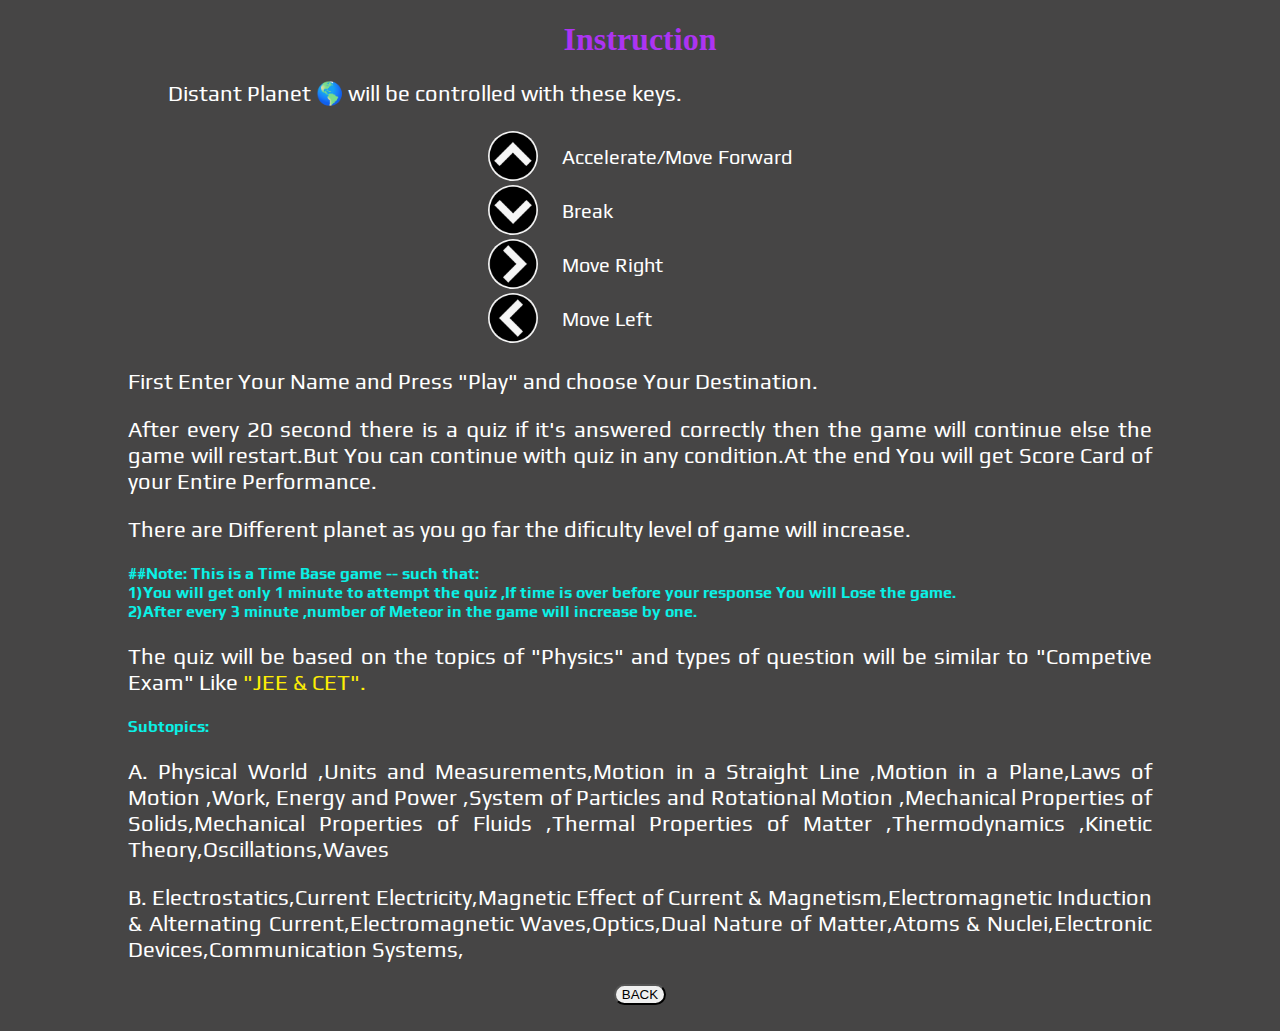
<file: instruction.html>
<!doctype html>
<html lang="en">
  <head>
    <!-- Required meta tags -->
    <meta charset="utf-8">
    <meta name="viewport" content="width=device-width, initial-scale=1, shrink-to-fit=no">

    <!-- Bootstrap CSS -->
    <link rel="stylesheet" href="https://cdn.jsdelivr.net/npm/bootstrap@4.5.3/dist/css/bootstrap.min.css" integrity="sha384-TX8t27EcRE3e/ihU7zmQxVncDAy5uIKz4rEkgIXeMed4M0jlfIDPvg6uqKI2xXr2" crossorigin="anonymous">

    <link rel="stylesheet" href="instruction.css">
    


    <title>Distant Planet</title>
  </head>
  <body>
    <center>       
        <div class="Inst" id="Instruction">
        <h1 class="rules" style="color: rgba(176, 52, 248, 0.973);">Instruction</h1>
            <p class="rules" > &nbsp;&nbsp;&nbsp;&nbsp;&nbsp;&nbsp;&nbsp; Distant Planet 🌎  will be controlled with these keys.</p>
           
            <table id="t01">
                <tr>
                  <td> <img src="up.png" class="img-responsive" alt="Cinque Terre">
                  </td>
                  <td>Accelerate/Move Forward</td>
                </tr>
                <tr>
                    <td> <img src="bottom.png" class="img-responsive" alt="Cinque Terre">
                    </td>
                    <td>Break</td>
                  </tr>
                  <tr>
                    <td> <img src="right.png" class="img-responsive" alt="Cinque Terre">
                    </td>
                    <td>Move Right</td>
                  </tr>
                  <tr>
                    <td> <img src="left.png" class="img-responsive" alt="Cinque Terre">
                    </td>
                    <td>Move Left</td>
                  </tr>
              </table>
            </div>
          </center>
          <container class="rules">
            <p>First Enter Your Name and Press "Play" and choose Your Destination.</p>
            <p> After every 20 second there is a quiz if it's answered correctly then the game will continue else the game will restart.But You can continue with quiz in any condition.At the end You will get Score Card of your Entire Performance.</p>
            <p> There are Different planet as you go far the dificulty level of game will increase.</p>
            <h4>##Note: This is a Time Base game -- such that:<br>1)You will get only 1 minute to attempt the quiz ,If time is over before your response You will Lose the game.<br>2)After every 3 minute ,number of Meteor  in the game  will increase by one.<br>
            </h4>
            <p>The quiz will be based on the topics of "Physics" and types of question will be similar  to <bold>"Competive Exam"</bold> Like <span style="color:rgb(253, 237, 5)">"JEE & CET".</span></p>
            <h4> Subtopics:</h4>
            <p>A.  Physical World ,Units and Measurements,Motion in a Straight Line ,Motion in a Plane,Laws of Motion 
,Work, Energy and Power ,System of Particles and Rotational
Motion 
,Mechanical Properties of Solids,Mechanical Properties of Fluids ,Thermal Properties of Matter 
,Thermodynamics 
,Kinetic Theory,Oscillations,Waves </p>
            <p>B. 	Electrostatics,Current Electricity,Magnetic Effect of Current & Magnetism,Electromagnetic Induction & Alternating Current,Electromagnetic Waves,Optics,Dual Nature of Matter,Atoms & Nuclei,Electronic Devices,Communication Systems,</p>
            
          </container>
            <center>
            <a href="index.html"><button type="button" style="border-radius: 0.8rem;"   class="btn btn-primary btn-lg">BACK</button></a>
          </center>
   <br>
    <!-- Optional JavaScript; choose one of the two! -->

    <!-- Option 1: jQuery and Bootstrap Bundle (includes Popper) -->
    <script src="https://code.jquery.com/jquery-3.5.1.slim.min.js" integrity="sha384-DfXdz2htPH0lsSSs5nCTpuj/zy4C+OGpamoFVy38MVBnE+IbbVYUew+OrCXaRkfj" crossorigin="anonymous"></script>
    <script src="https://cdn.jsdelivr.net/npm/bootstrap@4.5.3/dist/js/bootstrap.bundle.min.js" integrity="sha384-ho+j7jyWK8fNQe+A12Hb8AhRq26LrZ/JpcUGGOn+Y7RsweNrtN/tE3MoK7ZeZDyx" crossorigin="anonymous"></script>

    <!-- Option 2: jQuery, Popper.js, and Bootstrap JS
    <script src="https://code.jquery.com/jquery-3.5.1.slim.min.js" integrity="sha384-DfXdz2htPH0lsSSs5nCTpuj/zy4C+OGpamoFVy38MVBnE+IbbVYUew+OrCXaRkfj" crossorigin="anonymous"></script>
    <script src="https://cdn.jsdelivr.net/npm/popper.js@1.16.1/dist/umd/popper.min.js" integrity="sha384-9/reFTGAW83EW2RDu2S0VKaIzap3H66lZH81PoYlFhbGU+6BZp6G7niu735Sk7lN" crossorigin="anonymous"></script>
    <script src="https://cdn.jsdelivr.net/npm/bootstrap@4.5.3/dist/js/bootstrap.min.js" integrity="sha384-w1Q4orYjBQndcko6MimVbzY0tgp4pWB4lZ7lr30WKz0vr/aWKhXdBNmNb5D92v7s" crossorigin="anonymous"></script>
    -->
  </body>
</html>
</file>
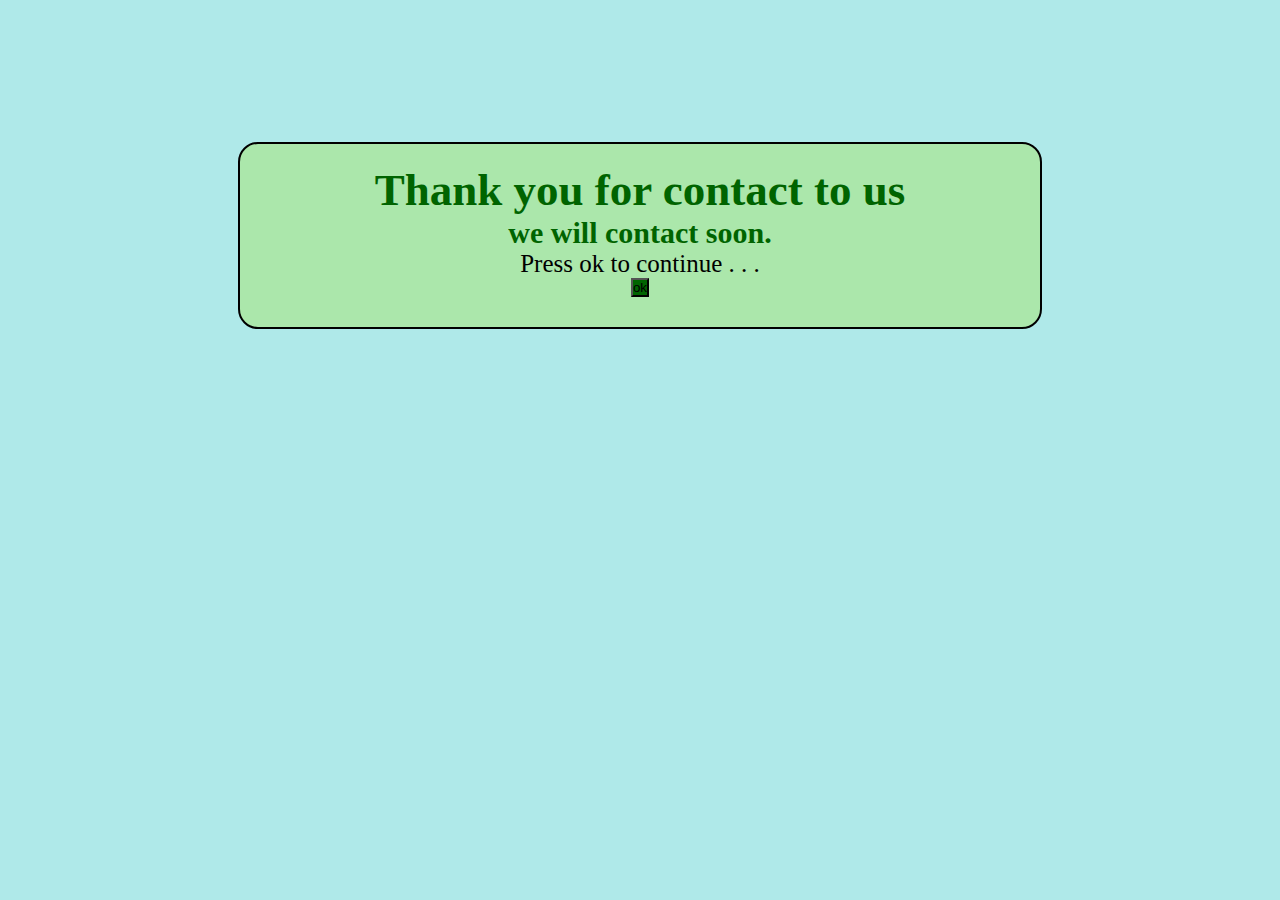
<file: Thanku.html>
<!doctype html>
<html lang="en">
  <head>
    <!-- Required meta tags -->
    <meta charset="utf-8">
    <meta name="viewport" content="width=device-width, initial-scale=1, shrink-to-fit=no">

    <!-- Bootstrap CSS -->
    <link rel="stylesheet" href="https://cdn.jsdelivr.net/npm/bootstrap@4.5.3/dist/css/bootstrap.min.css" integrity="sha384-TX8t27EcRE3e/ihU7zmQxVncDAy5uIKz4rEkgIXeMed4M0jlfIDPvg6uqKI2xXr2" crossorigin="anonymous">

    <link rel="stylesheet" href="message.css">

    <title>Hello, world!</title>
  </head>
  <body>
    <center>
      <br><br><br><br>
        
    <div id="success">
        <h1>Thank you for contact to us</h1>
        <h4>we will contact soon.</h4>
        <p>Press ok to continue . . .</p>
        
    <a href="index.html"><button type="button" class="btn btn-primary btn-lg">ok</button></a>
    </div>
    </center>
    <!-- Optional JavaScript; choose one of the two! -->

    <!-- Option 1: jQuery and Bootstrap Bundle (includes Popper) -->
     <script src="https://ajax.googleapis.com/ajax/libs/jquery/3.2.1/jquery.min.js"></script>
  <script src="https://code.jquery.com/jquery-3.2.1.slim.min.js"
    integrity="sha384-KJ3o2DKtIkvYIK3UENzmM7KCkRr/rE9/Qpg6aAZGJwFDMVNA/GpGFF93hXpG5KkN"
    crossorigin="anonymous"></script>
  <script src="https://cdnjs.cloudflare.com/ajax/libs/popper.js/1.12.9/umd/popper.min.js"
    integrity="sha384-ApNbgh9B+Y1QKtv3Rn7W3mgPxhU9K/ScQsAP7hUibX39j7fakFPskvXusvfa0b4Q"
    crossorigin="anonymous"></script>
  <script src="https://maxcdn.bootstrapcdn.com/bootstrap/4.0.0/js/bootstrap.min.js"
    integrity="sha384-JZR6Spejh4U02d8jOt6vLEHfe/JQGiRRSQQxSfFWpi1MquVdAyjUar5+76PVCmYl"
    crossorigin="anonymous"></script>
  </body>
</html>
</file>
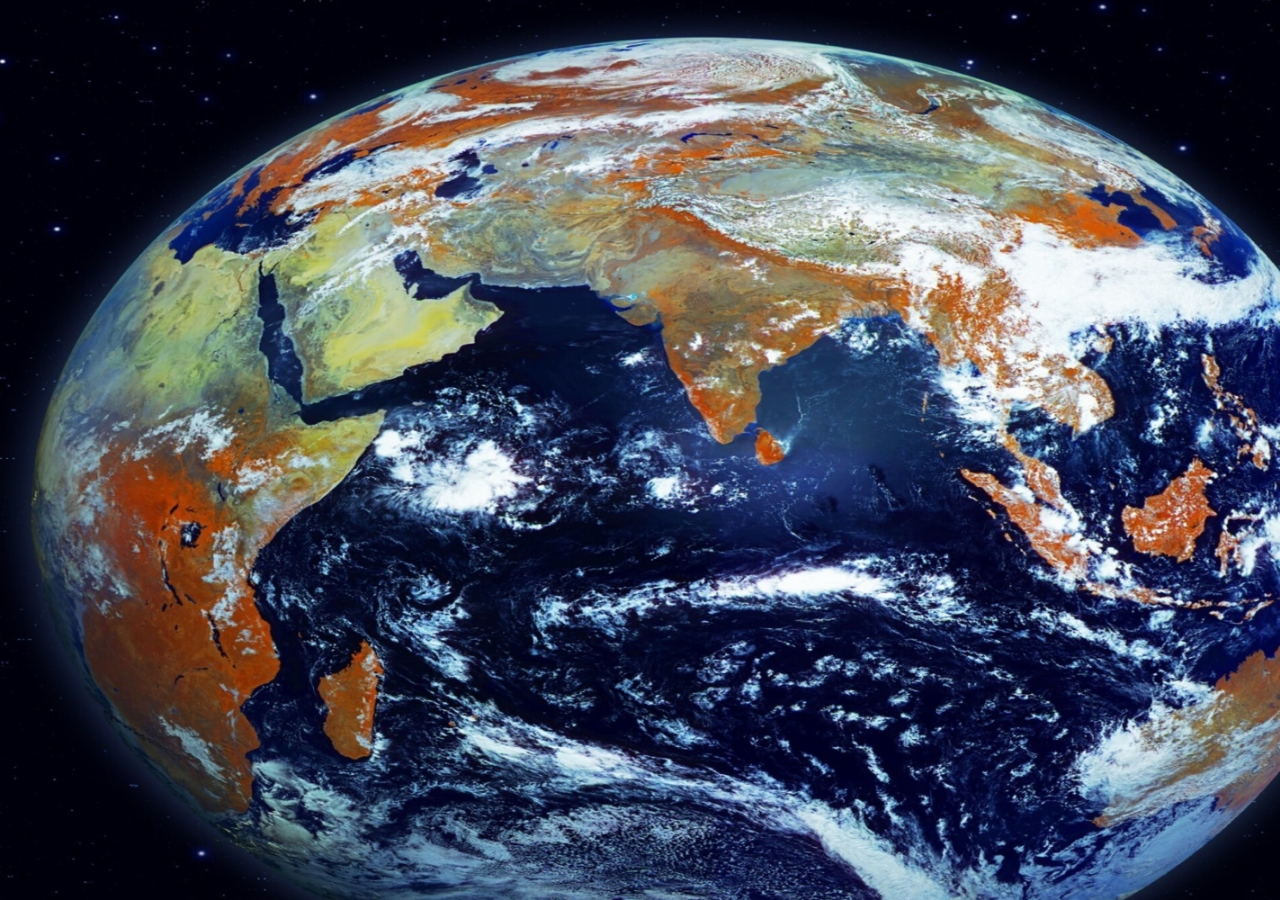
<file: try.html>
<!DOCTYPE html>
<html lang="en">

<head>
    <meta charset="utf-8">
    <meta name="viewport" content="width=device-width, initial-scale=1.0">
    <link rel="stylesheet" href="https://maxcdn.bootstrapcdn.com/bootstrap/4.0.0/css/bootstrap.min.css"
        integrity="sha384-Gn5384xqQ1aoWXA+058RXPxPg6fy4IWvTNh0E263XmFcJlSAwiGgFAW/dAiS6JXm" crossorigin="anonymous">
    
    <script src="https://ajax.googleapis.com/ajax/libs/jquery/3.2.1/jquery.min.js"></script>


    <title> Distant Planet</title>

</head>
<style>

.GameArea{
    width: 100%;
    height: 100vh;
background-image: url('earth.jpg');
   background-size: cover;
    

}
</style>
<body>
    <div  id="myDiv"   class="GameArea">





    </div>
<script>
//setTimeout("document.getElementById('myDiv').style.backgroundImage = 'url(start.jpg)'",3000);


if(3==3){
alert("hii");
}else if(9==9){
if(6==6){alert("6=7")};
if(5==5){
  alert("5==5")
};


}



















</script>
<script src="https://ajax.googleapis.com/ajax/libs/jquery/3.2.1/jquery.min.js"></script>
<script src="https://code.jquery.com/jquery-3.2.1.slim.min.js"
  integrity="sha384-KJ3o2DKtIkvYIK3UENzmM7KCkRr/rE9/Qpg6aAZGJwFDMVNA/GpGFF93hXpG5KkN"
  crossorigin="anonymous"></script>
<script src="https://cdnjs.cloudflare.com/ajax/libs/popper.js/1.12.9/umd/popper.min.js"
  integrity="sha384-ApNbgh9B+Y1QKtv3Rn7W3mgPxhU9K/ScQsAP7hUibX39j7fakFPskvXusvfa0b4Q"
  crossorigin="anonymous"></script>
<script src="https://maxcdn.bootstrapcdn.com/bootstrap/4.0.0/js/bootstrap.min.js"
  integrity="sha384-JZR6Spejh4U02d8jOt6vLEHfe/JQGiRRSQQxSfFWpi1MquVdAyjUar5+76PVCmYl"
  crossorigin="anonymous"></script>
</body>

</html>
</file>
<file: instruction.css>
@import url('https://fonts.googleapis.com/css2?family=Play&display=swap');

body{
  margin-right: 10%;
  margin-left: 10%;
  background-color: rgba(39, 37, 37, 0.856);
}



#Instruction img {
    height:50px;
    width: 50px;
    border-radius: 25px;
    float:left;
    margin-right: 20px;
}
h4{
  color: rgb(10, 241, 230);
  font-family: 'Play', sans-serif;
}
p{
    font-family: 'Play', sans-serif;
    
    font-size:22px ;
   
    text-align: justify;
}

#t01 {
    margin-bottom: 10px;
    font-size: 20px;
    color:white;   
    font-family: 'Play', sans-serif;
  }
  .rules{
color: rgb(255, 255, 255);

  }
</file>
<file: message.css>
*{
    margin: 0;
    padding: 0;}

body{
    background-color: rgb(175, 233, 233);
}




/* Extra small devices (portrait phones, less than 576px) mobile phone*/
@media (max-width: 399.98px) { 
/* success page*/
#success{
    margin-top: 70px;
    display: block;
    width: 210px;
    background-color: rgb(171, 231, 171);
    border: 2px solid black;
    border-radius: 20px;
}
#success h1{
    margin-top: 10px;
    color: darkgreen;
    font-size: 17px;
}
#success h4{
    font-size: 10px;
    border-radius: 10px;
    color: darkgreen;
}
#success p{
    font-size: 9px;
    border-radius: 10px;
    color: black;
}
#success button{
    background-color: darkgreen;
    margin-bottom: 20px;
    font-size: 10px;
}
/*error page*/
#error{
    margin-top: 120px;
    display: block;
    width: 240px;
    background-color: rgb(243, 201, 201);
    border: 2px solid black;
    border-radius: 25px;
}

#error h1{
    margin-top: 20px;
    color: darkred;
    font-size: 35px;
}
#error h4{
    font-size: 14px;
    border-radius: 10px;
    color: darkred;
}
#error p{
    font-size: 11px;
    border-radius: 10px;
    color: red;
}


#error button{

    background-color: darkred;
    margin-bottom: 40px;
}



        }
        @media (min-width: 400px) and (max-width: 991.98px) {

/* success page*/
#success{
    margin-top: 70px;
    display: block;
    width: 240px;
    background-color: rgb(171, 231, 171);
    border: 2px solid black;
    border-radius: 20px;
}
#success h1{
    margin-top: 29px;
    color: darkgreen;
    font-size: 16px;
}
#success h4{
    font-size: 13px;
    border-radius: 10px;
    color: darkgreen;
}
#success p{
    font-size: 9px;
    border-radius: 10px;
    color: black;
}
#success button{
    background-color: darkgreen;
    margin-bottom: 30px;
    font-size: 14px;
}
#error{
    margin-top: 120px;
    display: block;
    width: 260px;
    background-color: rgb(243, 201, 201);
    border: 2px solid black;
    border-radius: 25px;
}

#error h1{
    margin-top: 20px;
    color: darkred;
    font-size: 35px;
}
#error h4{
    font-size: 14px;
    border-radius: 10px;
    color: darkred;
}
#error p{
    font-size: 11px;
    border-radius: 10px;
    color: red;
}


#error button{

    background-color: darkred;
    margin-bottom: 40px;
    font-size: 15px;
}


        }

        @media (min-width: 992px) and (max-width: 1199.98px) {

            /* success page*/
    #success{
        margin-top: 70px;
        display: block;
        width: 560px;
        background-color: rgb(171, 231, 171);
        border: 2px solid black;
        border-radius: 20px;
    }
    #success h1{
        margin-top: 16px;
        color: darkgreen;
        font-size: 32px;
    }
    #success h4{
        font-size: 20px;
        border-radius: 10px;
        color: darkgreen;
    }
    #success p{
        font-size: 15px;
        border-radius: 10px;
        color: black;
    }
    #success button{
        background-color: darkgreen;
        margin-bottom: 30px;
    }
#error{
    margin-top: 120px;
    display: block;
    width: 310px;
    background-color: rgb(243, 201, 201);
    border: 2px solid black;
    border-radius: 25px;
}

#error h1{
    margin-top: 20px;
    color: darkred;
    font-size: 45px;
}
#error h4{
    font-size: 19px;
    border-radius: 10px;
    color: darkred;
}
#error p{
    font-size: 17px;
    border-radius: 10px;
    color: red;
}


#error button{

    background-color: darkred;
    margin-bottom: 40px;
    font-size: 15px;
}



                    }
                    /*Extra large devices (large desktops, 1200px and up)*/
@media (min-width: 1200px) { 
   
/* success page*/
#success{
    margin-top: 70px;
    display: block;
    width: 800px;
    background-color: rgb(171, 231, 171);
    border: 2px solid black;
    border-radius: 20px;
}
#success h1{
    margin-top: 20px;
    color: darkgreen;
    font-size: 45px;
}
#success h4{
    font-size: 30px;
    border-radius: 10px;
    color: darkgreen;
}
#success p{
    font-size: 25px;
    border-radius: 10px;
    color: black;
}
#success button{
    background-color: darkgreen;
    margin-bottom: 30px;
}


}
</file>
